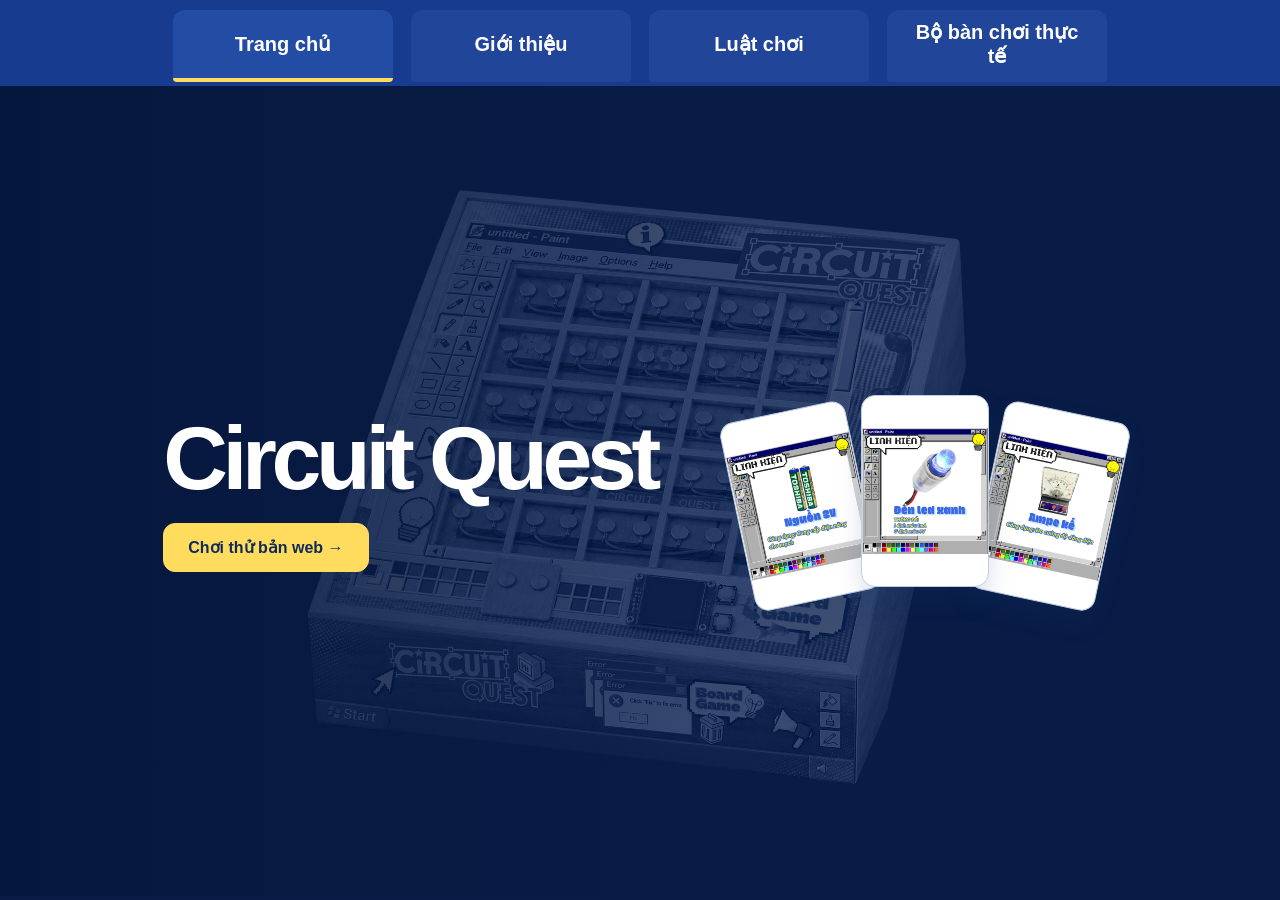
<file: index.html>
<!doctype html>
<html lang="vi">
<head>
  <meta charset="utf-8">
  <meta name="viewport" content="width=device-width,initial-scale=1,viewport-fit=cover">
  <meta name="theme-color" content="#173b8f">
  <title>CIRCUIT QUEST</title>
  <link rel="stylesheet" href="style.css">
  <style>
    .project-nav{position:sticky;top:0;z-index:10;display:grid;grid-template-columns:repeat(4,minmax(0,220px));justify-content:center;gap:clamp(5px,1.5vw,18px);background:#173b8f}
    .project-nav a{display:grid;place-items:center;min-height:64px;padding:10px clamp(4px,1.6vw,20px);text-align:center;color:#fff;text-decoration:none;font-size:clamp(15px,2.2vw,20px);font-weight:700;border-bottom:4px solid transparent}
    .project-nav a[aria-current="page"]{background:#234da4;border-color:#ffdc5d}
    .project-nav a:focus-visible{outline:2px solid white;outline-offset:-4px}
    .project-nav{padding:10px clamp(10px,3vw,32px) 4px}
    .nav-item{position:relative;display:grid;min-width:0}
    .nav-item a{border-radius:12px 12px 4px 4px;background:#204599}
    .nav-item.is-previewing{z-index:1}
    .nav-item.is-previewing a{transform:translateY(-2px) scale(1.10);background:#294faa;box-shadow:0 4px 12px #0a204854}
    .nav-preview{position:absolute;inset-block-start:100%;inset-inline-start:50%;transform:translateX(-50%);width:min(244px,90vw);padding:5px 0 0}
    .nav-item:first-child .nav-preview{inset-inline-start:0;transform:none}
    .nav-item:last-child .nav-preview{inset-inline-start:auto;inset-inline-end:0;transform:none}
    .preview-body{display:grid;gap:8px;padding:14px;background:#fff;color:#203556;border:1px solid #cdd9ef;border-radius:14px;box-shadow:0 12px 26px #122d5729;font-size:14px;line-height:1.45}
    .preview-body img{width:100%;height:auto;border-radius:7px}
    @media(prefers-reduced-motion:no-preference){
      .nav-item a{transition:transform .15s ease-out,box-shadow .15s,background .15s}
    }
    body:has(:is(#bo-ban-choi,#video-huong-dan):not([hidden])){background:#071528}
    #bo-ban-choi,#video-huong-dan{box-sizing:border-box;min-height:100svh;padding:clamp(20px,4vw,48px);color:#eef8ff;background:radial-gradient(ellipse at 50% 34%,#14495a 0%,#0b253c 40%,#071528 76%)}
    #kit-title{max-width:800px;margin-inline:auto}
    .kit-step>.kit-nav{display:table;margin-left:auto;background:#c4ddff;color:#102951}
    @media(min-width:1120px){.kit-step>.kit-nav{position:fixed;right:clamp(16px,2vw,36px);top:50%;max-width:135px;text-align:center;z-index:5}}
    .kit-nav:focus-visible{outline:3px solid #89ffeb;outline-offset:4px}
    @media(prefers-reduced-motion:no-preference){
      .kit-enter .kit-media,.kit-enter .kit-step h3,.kit-enter .kit-step h2,.kit-enter #kit-model-hint{animation:kit-slide .36s ease-out both}
      #bo-ban-choi{--kit-offset:-28px}
      #video-huong-dan{--kit-offset:28px}
      @keyframes kit-slide{from{opacity:0;translate:var(--kit-offset) 0}to{opacity:1;translate:0 0}}
    }
    .kit-step{max-width:800px;margin-inline:auto}
    .kit-nav{display:inline-block;margin-top:16px;padding:10px 18px;border-radius:8px;background:#173b8f;color:white;text-decoration:none;font-weight:600}
    .kit-media{display:grid;place-items:center;aspect-ratio:4/3;background:#102941;color:#eef8ff;border-radius:16px;overflow:hidden;text-align:center}
    .kit-media img,.kit-media video,.kit-media model-viewer{display:block;width:100%;height:100%;object-fit:contain}
    [data-project-panel]{scroll-margin-top:90px}
    #luat-choi{max-width:1100px;margin:0 auto;padding:clamp(16px,4vw,48px)}
    #rules-title{color:#173b8f}
    #luat-choi a,#luat-choi img{display:block}
    #luat-choi img{width:100%;height:auto;cursor:zoom-in}
    #trang-chu{
      position:relative;isolation:isolate;overflow:hidden;
      background:#081c46;color:#fff
    }
    #trang-chu::before{
      content:"";position:absolute;inset:12% 16%;z-index:-1;pointer-events:none;
      background:url("assets/ban-choi-trong-suot.png") center / contain no-repeat;
      mix-blend-mode:luminosity;opacity:.33
    }
    #trang-chu::after{
      content:"";position:absolute;inset:0;z-index:-1;pointer-events:none;
      background:linear-gradient(90deg,rgba(6,22,58,.76),rgba(8,28,70,.35) 54%,rgba(8,28,70,.12))
    }
    #trang-chu h1{color:#fff}
    #trang-chu .welcome-copy p{color:#dbe9ff}
    #trang-chu .primary-btn{color:#102b5a;background:#ffdc5d;border-color:#ffdc5d}
    #trang-chu .primary-btn:hover{background:#ffe98c}
    #trang-chu .primary-btn:focus-visible{outline:3px solid #fff;outline-offset:4px}
    @media(max-width:700px){
      #trang-chu::before{inset:14% 8%}
      #trang-chu::after{background:linear-gradient(180deg,rgba(6,22,58,.67),rgba(8,28,70,.22))}
    }
    #gioi-thieu{
      width:100%;padding:clamp(24px,4vw,72px);box-sizing:border-box
    }
    #gioi-thieu:not([hidden]){
      display:grid;grid-template-columns:minmax(0,2fr) minmax(0,1fr);
      gap:clamp(20px,3vw,58px);align-items:start
    }
    #gioi-thieu h1{color:#173b8f;margin:0 0 .45em;font-size:clamp(36px,4vw,72px);line-height:1.1}
    #projectIntro{text-align:start;line-height:1.65}
    .page-copy p{font-size:clamp(19px,1.55vw,28px);margin:.8em 0}
    .page-copy h2{font-size:clamp(25px,2.1vw,38px);line-height:1.22;margin:1.2em 0 .4em}
    .step-art{margin:0;display:grid;grid-template-columns:repeat(2,minmax(0,1fr));align-items:center;gap:10px}
    .step-art[hidden]{display:none}
    .step-art img{display:block;width:100%;height:auto;border-radius:8px}
    .art-0,.art-3{grid-template-columns:repeat(3,minmax(0,1fr))}
    .art-0 img,.art-3>img:first-child{grid-column:1/-1}
    .art-3>img:first-child{max-height:260px;object-fit:contain}
    .mission-crop{display:block;position:relative;overflow:hidden;aspect-ratio:1;border-radius:8px}
    .mission-crop img{position:absolute;max-width:none;border-radius:0}
    .step-controls{grid-column:1/-1;display:flex;align-items:center;justify-content:center;gap:16px;color:#173b8f;font-weight:700}
    .step-controls button{width:52px;height:52px;border-radius:50%;border:0;background:#173b8f;color:white;font-size:26px}
    .step-controls button:disabled{opacity:.35}
    @media(max-width:700px){#gioi-thieu:not([hidden]){grid-template-columns:minmax(0,1fr)}}
    #trang-chu .primary-btn{margin-top:16px}
      #gioi-thieu{background:#081c46;color:#edf3ff;min-height:80vh}
    #gioi-thieu h1,.page-copy h2{color:white}
    #projectIntro strong{color:#ffdc5d}
    .about-art{min-width:0;align-self:center}
    .art-1,.art-2{display:flex;align-items:center;justify-content:center;padding:12% 5%}
    .art-1>img,.art-2>.mission-crop{flex:0 0 37%;width:37%;min-width:0;background:white;box-shadow:0 8px 20px #0005}
    .art-1>img{aspect-ratio:1;object-fit:contain}
    .art-1>:first-child,.art-2>:first-child{transform:translate(10%,7%) rotate(-13deg)}
    .art-1>:nth-child(2),.art-2>:nth-child(2){z-index:1}
    .art-1>:last-child,.art-2>:last-child{transform:translate(-10%,7%) rotate(13deg)}
    .art-1,.art-2{gap:0}
    .step-art[hidden]{display:none}
    .step-controls{color:white;align-self:end;gap:clamp(6px,2vw,20px)}
    .step-controls button{flex-shrink:0;border:1px solid #98b7f0}
    .step-track{width:min(40vw,260px)}
    .step-track svg{display:block;width:100%;overflow:visible}
    .step-track path{fill:none;stroke-linecap:round;stroke-linejoin:round}
    .track-base{stroke:#54719c;stroke-width:3}
    .track-fill{stroke:#ffdc5d;stroke-width:3;stroke-dasharray:3 3;stroke-dashoffset:calc(3 - var(--step,0))}
    .step-track circle{fill:#081c46;stroke:#a4b8da;stroke-width:2}
    .step-track .reached{fill:#ffdc5d;stroke:#ffdc5d}
    .track-tip{stroke:white;stroke-width:8;stroke-dasharray:.001 10;stroke-dashoffset:calc(-.9998 * var(--step,0))}
    @media(prefers-reduced-motion:no-preference){.track-fill,.track-tip{transition:stroke-dashoffset .48s ease-in-out}}
      body{min-height:100vh;min-height:100dvh;display:flex;flex-direction:column}
    body>main{flex:1}
    body:has(#trang-chu:not([hidden])),body:has(#gioi-thieu:not([hidden])){background:#081c46}
    #projectIntro,.about-art{display:grid;overflow:clip;min-width:0}
    #projectIntro>[data-step],.about-art>.step-art{grid-area:1/1;min-width:0}
    .step-track .track-fill,.step-track .track-tip{transition-duration:.55s}
      #gioi-thieu{touch-action:pan-y pinch-zoom}
    #gioi-thieu article,.about-art{cursor:grab;user-select:none}
    #gioi-thieu.dragging article,#gioi-thieu.dragging .about-art{cursor:grabbing}
      #gioi-thieu.dragging .track-tip,#gioi-thieu.dragging .track-fill{transition:none}
      #gioi-thieu{position:relative;isolation:isolate;overflow:clip}
    .step-atmosphere,.about-page::before{position:absolute;inset:0;width:100%;height:100%;z-index:-1;pointer-events:none}
    .about-page::before{content:"";background:radial-gradient(ellipse at 78% 45%,rgba(67,131,213,.24),transparent 54%);transform-origin:75% 45%}
    .step-shape{opacity:.23}
    @media(prefers-reduced-motion:no-preference){
      .about-page::before{animation:about-glow 9s ease-in-out infinite alternate}
      @keyframes about-glow{from{transform:translateX(-4%) scale(1)}to{transform:translateX(4%) scale(1.14)}}
    }
      #gioi-thieu:not([hidden]){display:block;padding:0}
    .page-window{overflow:clip;width:100%}
    .page-strip{display:flex;width:100%;align-items:stretch}
    .about-page{position:relative;isolation:isolate;overflow:hidden;flex:0 0 100%;box-sizing:border-box;padding:clamp(20px,4vw,72px);display:grid;grid-template-columns:minmax(0,2fr) minmax(0,1fr);gap:3vw;align-content:center;min-height:calc(100svh - 170px);background:#081c46}
    .about-page:nth-child(2){background:#092438}.about-page:nth-child(3){background:#141e44}.about-page:nth-child(4){background:#09233e}
    .page-copy{line-height:1.65;min-width:0}
    .step-controls{padding:12px 0 24px}
    @media(max-width:700px){.about-page{grid-template-columns:minmax(0,1fr);align-content:start}}
      @media(prefers-reduced-motion:no-preference){
      .about-page{transform-origin:var(--hinge,center) center;transform:perspective(1600px) rotateY(var(--tilt,0deg))}
      .about-page::after{content:"";position:absolute;inset:0;z-index:2;pointer-events:none;
        opacity:var(--shade,0);background:linear-gradient(var(--light-direction,90deg),#031024 0%,rgba(3,16,36,.55) 5%,transparent 30%)}
    }
      .circuit-seam{display:none}
    @media(prefers-reduced-motion:no-preference){
      .circuit-seam{display:block;position:absolute;z-index:3;inset:0 0 0 auto;width:5px;
        pointer-events:none;opacity:var(--trace-opacity,0);
        background:linear-gradient(to right,transparent,#58e5ff);
        box-shadow:-3px 0 12px #2bd5ff99}
      .circuit-seam::after{content:"";position:absolute;right:0;top:var(--pulse-y,0%);width:12px;height:28px;
        transform:translateY(-50%);border-radius:50%;background:#edffff;box-shadow:0 0 12px 5px #55deff}
    }
      #gioi-thieu{overflow:visible}
    .story-flow{display:grid;grid-template-columns:minmax(0,2fr) minmax(0,1fr);gap:4vw;padding:0 clamp(20px,4vw,72px)}
    .story-text .page-copy{min-height:78svh;display:flex;flex-direction:column;justify-content:center;padding:24px 0}
    .story-gallery{position:sticky;top:calc(var(--nav-height,80px) + 2vh);align-self:start;height:70svh;display:grid;align-items:center;isolation:isolate}
    .story-gallery figure{grid-area:1/1;min-width:0;pointer-events:none}
    .story-gallery figure:not(:first-child){opacity:0}
    #gioi-thieu .step-controls{position:sticky;bottom:0;background:#081c46ed;z-index:3;padding:6px}
    @media(max-width:700px){
      .story-flow{display:flex;flex-direction:column;gap:0}
      .story-gallery{order:-1;width:100%;height:25svh;top:var(--nav-height,76px);background:#081c46;z-index:2;justify-items:center}
      .story-gallery figure{width:min(64vw,240px);max-height:24svh}
      .story-gallery img,.story-gallery .mission-crop{max-height:22svh;object-fit:contain}
      .story-gallery .art-3{width:min(50vw,150px);gap:2px}
      .story-gallery .art-3>img:first-child{max-height:10svh}
      .story-gallery .art-3>img,.story-gallery .art-3>.mission-crop{max-height:5svh}
      .story-text .page-copy{min-height:68svh}
    }
      .story-text .page-copy{position:relative;padding-inline-start:clamp(16px,2vw,32px)}
    .story-text .page-copy::before{content:"";position:absolute;left:0;top:32%;bottom:32%;width:3px;border-radius:8px;background:#ffdc5d;opacity:var(--emphasis,0);transform:scaleY(var(--emphasis,0))}
    .story-text .page-copy>*{opacity:calc(.72 + .28 * var(--emphasis,1));transform:translateY(var(--copy-rise,0px))}
    .story-gallery .art-1>:first-child,.story-gallery .art-2>:first-child{rotate:var(--fold,0deg);translate:var(--gather,0%) 0}
    .story-gallery .art-1>:last-child,.story-gallery .art-2>:last-child{rotate:calc(-1 * var(--fold,0deg));translate:calc(-1 * var(--gather,0%)) 0}
    .story-gallery .art-3>img:not(:first-child){translate:0 var(--piece-rise,0px)}
    .story-gallery .art-3>.mission-crop{translate:0 calc(1.6 * var(--piece-rise,0px))}
    @media(prefers-reduced-motion:reduce){.story-text .page-copy>*{opacity:1;transform:none}}
    #gioi-thieu:not([hidden]){display:block;padding:0;max-width:none;background:radial-gradient(ellipse at 50% 34%,#14495a 0%,#0b253c 40%,#071528 76%);color:#eef8ff}
    .observatory{max-width:1000px;margin:auto;padding:clamp(24px,4vw,54px) 16px 64px;text-align:center}
    #gioi-thieu .observatory h1{color:white;font-size:clamp(36px,6vw,72px);margin:0;letter-spacing:-.045em}
    .observatory header p{color:#b7cddd}
    .orbit-stage{position:relative;height:clamp(260px,36vw,375px);max-width:1000px;margin:auto;touch-action:pan-y}
    .orbit-ring{position:absolute;inset:26% 22% 26%;border:1px solid #73c5ce80;border-radius:50%;box-shadow:0 0 28px #68e9df18,inset 0 0 28px #68e9df12}
    .orbit-object{position:absolute;width:clamp(90px,19vw,178px);padding:6px;border:0;border-radius:12px;background:transparent;color:#d8ecf4;cursor:pointer;transform:translate(-50%,-50%) scale(var(--scale));display:grid;justify-items:center;gap:4px}
    .orbit-object img{width:100%;height:clamp(76px,13vw,132px);object-fit:contain;filter:drop-shadow(0 6px 10px #02091799);pointer-events:none}
    .orbit-object span{font-weight:700;background:#0a2133;padding:3px 8px;border-radius:6px}
    .orbit-object[data-slot="0"]{left:50%;top:74%;--scale:1.13;z-index:3;color:#89ffeb}
    .orbit-object[data-slot="1"]{left:85%;top:46%;--scale:.78;z-index:2}
    .orbit-object[data-slot="2"]{left:50%;top:19%;--scale:.66;z-index:1}
    .orbit-object[data-slot="3"]{left:15%;top:46%;--scale:.78;z-index:2}
    @media(prefers-reduced-motion:no-preference){.orbit-object{transition:left .45s ease,top .45s ease,transform .45s ease}}
    .orbit-details{max-width:700px;margin:auto;text-align:left}.orbit-details h2{color:#fff;font-size:clamp(24px,4vw,36px);margin:24px 0 10px}.orbit-details p{color:#d9e7ef;line-height:1.7;margin:.6em 0}
    #gioi-thieu .orbit-details article{cursor:auto;user-select:text}
    .orbit-controls{display:flex;align-items:center;justify-content:center;gap:18px;border-bottom:1px solid #46707e;padding-bottom:14px}.orbit-controls button{cursor:pointer;background:#123647;border:1px solid #61939e;border-radius:50%;width:44px;height:44px;color:white;font-size:21px}
    .observatory button:focus-visible{outline:3px solid #8bffdf;outline-offset:3px}
    .kit-step>.kit-nav{box-sizing:border-box;width:52px;height:52px;display:grid;place-items:center;padding:0;border-radius:50%;font:600 27px/1 system-ui}
    #kit-model{--w:min(54vw,360px);--length:calc(var(--w)*.98725);--d:calc(var(--w)*.19504);perspective:1000px;touch-action:none;cursor:grab;background:radial-gradient(ellipse,#285466,#102941 70%)}
    #kit-model:active{cursor:grabbing}#kit-model:focus-visible{outline:3px solid #89ffeb}
    .kit-box{position:relative;width:var(--w);height:var(--d);transform-style:preserve-3d;transform:rotateX(-48deg) rotateY(-18deg)}
    .kit-box i{position:absolute;inset:0;backface-visibility:hidden;background-color:#416a48;background-repeat:no-repeat}
    .kit-box .box-lid,.kit-box .box-base{width:var(--w);height:var(--length);top:calc((var(--d) - var(--length))/2)}
    .box-lid{background-image:url('assets/hop-3d.jpg');background-size:100% 133.3333%;transform:rotateX(90deg) translateZ(calc(var(--d)/2))}
    .box-base{transform:rotateX(-90deg) translateZ(calc(var(--d)/2))}
    .box-front,.box-back,.box-right,.box-left{background-image:url('assets/hop-bon-mat-ben.jpg');background-size:100% 400%}
    .kit-box .box-right,.kit-box .box-left{width:var(--length);left:calc((var(--w) - var(--length))/2)}
    .box-front{background-position:center top;transform:translateZ(calc(var(--length)/2))}
    .box-back{background-position:center 33.33333%;transform:rotateY(180deg) translateZ(calc(var(--length)/2))}
    .box-right{background-position:center 66.66667%;transform:rotateY(90deg) translateZ(calc(var(--w)/2))}
    .box-left{background-position:center bottom;transform:rotateY(-90deg) translateZ(calc(var(--w)/2))}
    .orbit-object{transition:none!important}.orbit-object[aria-pressed="true"] span{color:#89ffeb;outline:1px solid currentColor}
    .orbit-stage{cursor:grab;user-select:none;touch-action:pan-y;min-height:min(55vh,480px)}
    .orbit-stage.is-dragging,.orbit-stage.is-dragging button{cursor:grabbing}
    .orbit-object{background:none}
    #orbit-reader{box-sizing:border-box;width:min(90vw,740px);max-height:88vh;max-height:88dvh;overflow:auto;margin:auto;padding:clamp(20px,4vw,42px);border:1px solid #54868e;border-radius:20px;background:#0b253c;color:#eef8ff}
    #orbit-reader::backdrop{background:rgb(3 12 24 / .79)}
    .reader-image{display:block;width:100%;height:clamp(145px,32vh,320px);object-fit:contain;pointer-events:none}
    .reader-close{position:sticky;top:0;float:right;margin:0 0 -44px;width:44px;height:44px;border-radius:50%;border:1px solid #79a9b5;background:#143448;color:white;font-size:26px;cursor:pointer;z-index:1}
    #gioi-thieu{position:relative;isolation:isolate}
    .parts-field{position:absolute;inset:0;overflow:hidden;pointer-events:none;user-select:none}
    .observatory{position:relative;z-index:1}
    .orbit-part{position:absolute;left:var(--x);top:var(--y);width:clamp(44px,7vw,104px);height:auto;opacity:1;transform:translate(-50%,-50%) rotate(var(--tilt));filter:drop-shadow(0 3px 5px #02101b70)}
    @media(prefers-reduced-motion:no-preference){
      .orbit-part{animation:parts-float var(--period) ease-in-out var(--delay) infinite alternate}
      @keyframes parts-float{
        0%{transform:translate(-50%,-50%) translate(calc(-1 * var(--dx)),calc(-1 * var(--dy))) rotate(calc(var(--tilt) - 12deg))}
        50%{transform:translate(-50%,-50%) translate(var(--dx),calc(-.6 * var(--dy))) rotate(var(--tilt))}
        100%{transform:translate(-50%,-50%) translate(calc(2 * var(--dx)),calc(2 * var(--dy))) rotate(calc(var(--tilt) + 15deg))}
      }
    }
    .orbit-object{isolation:isolate}
    </style>
</head>
<body>
  <nav class="project-nav" aria-label="Thông tin dự án">
    <div class="nav-item">
      <a href="#trang-chu" aria-describedby="preview-trang-chu">Trang chủ</a>
      <div id="preview-trang-chu" class="nav-preview" role="tooltip" hidden>
        <div class="preview-body">Circuit Quest · Chơi thử bản web</div>
      </div>
    </div>
    <div class="nav-item">
      <a href="#gioi-thieu" aria-describedby="preview-gioi-thieu">Giới thiệu</a>
      <div id="preview-gioi-thieu" class="nav-preview" role="tooltip" hidden>
        <div class="preview-body"><strong>Circuit Quest</strong>Chạm vào linh kiện – Kết nối kiến thức</div>
      </div>
    </div>
    <div class="nav-item">
      <a href="#luat-choi" aria-describedby="preview-luat-choi">Luật chơi</a>
      <div id="preview-luat-choi" class="nav-preview" role="tooltip" hidden>
        <div class="preview-body"><img src="assets/luat-choi.png" width="2000" height="1414" alt="">Mỗi người nhận 4 thẻ và lần lượt đặt linh kiện theo chiều kim đồng hồ.</div>
      </div>
    </div>
    <div class="nav-item">
      <a href="#bo-ban-choi" aria-describedby="preview-bo-ban-choi">Bộ bàn chơi thực tế</a>
      <div id="preview-bo-ban-choi" class="nav-preview" role="tooltip" hidden>
        <div class="preview-body">Mô hình hộp 3D và video chơi thực tế.</div>
      </div>
    </div>
  </nav>
  <main>
  <section id="trang-chu" class="welcome" data-project-panel aria-labelledby="intro-title">
    <div class="welcome-copy">
      <h1 id="intro-title">Circuit Quest</h1>
      <a href="play.html?v=seat-cards" class="primary-btn">Chơi thử bản web →</a>
    </div>
    <div class="cover-cards" aria-hidden="true"><img src="assets/cards/A01.png" alt=""><img src="assets/cards/A08.png" alt=""><img src="assets/cards/A14.png" alt=""></div>
  </section>
  <section id="gioi-thieu" data-project-panel aria-labelledby="orbit-title">
    <div class="parts-field" aria-hidden="true">
      <img class="orbit-part" src="assets/cards/A02.png" style="--x:6%;--y:17%;--dx:-13px;--dy:14px;--tilt:-15deg;--period:9s;--delay:-0s" alt="" draggable="false" decoding="async">
      <img class="orbit-part" src="assets/cards/A04.png" style="--x:24%;--y:8%;--dx:10px;--dy:-12px;--tilt:-6deg;--period:10s;--delay:-3s" alt="" draggable="false" decoding="async">
      <img class="orbit-part" src="assets/cards/A01.png" style="--x:76%;--y:7%;--dx:-13px;--dy:-12px;--tilt:3deg;--period:11s;--delay:-6s" alt="" draggable="false" decoding="async">
      <img class="orbit-part" src="assets/cards/A03.png" style="--x:92%;--y:18%;--dx:10px;--dy:14px;--tilt:12deg;--period:12s;--delay:-9s" alt="" draggable="false" decoding="async">
      <img class="orbit-part" src="assets/cards/A05.png" style="--x:12%;--y:39%;--dx:-13px;--dy:-12px;--tilt:-10deg;--period:13s;--delay:-12s" alt="" draggable="false" decoding="async">
      <img class="orbit-part" src="assets/cards/A06.png" style="--x:5%;--y:61%;--dx:10px;--dy:-12px;--tilt:-1deg;--period:14s;--delay:-15s" alt="" draggable="false" decoding="async">
      <img class="orbit-part" src="assets/cards/A07.png" style="--x:88%;--y:37%;--dx:-13px;--dy:14px;--tilt:8deg;--period:15s;--delay:-18s" alt="" draggable="false" decoding="async">
      <img class="orbit-part" src="assets/cards/A09.png" style="--x:95%;--y:57%;--dx:10px;--dy:-12px;--tilt:-14deg;--period:9s;--delay:-21s" alt="" draggable="false" decoding="async">
      <img class="orbit-part" src="assets/cards/A10.png" style="--x:17%;--y:78%;--dx:-13px;--dy:-12px;--tilt:-5deg;--period:10s;--delay:-24s" alt="" draggable="false" decoding="async">
      <img class="orbit-part" src="assets/cards/A11.png" style="--x:8%;--y:92%;--dx:10px;--dy:14px;--tilt:4deg;--period:11s;--delay:-27s" alt="" draggable="false" decoding="async">
      <img class="orbit-part" src="assets/cards/A12.png" style="--x:36%;--y:89%;--dx:-13px;--dy:-12px;--tilt:13deg;--period:12s;--delay:-30s" alt="" draggable="false" decoding="async">
      <img class="orbit-part" src="assets/cards/A13.png" style="--x:65%;--y:91%;--dx:10px;--dy:-12px;--tilt:-9deg;--period:13s;--delay:-33s" alt="" draggable="false" decoding="async">
      <img class="orbit-part" src="assets/cards/A15.png" style="--x:86%;--y:82%;--dx:-13px;--dy:14px;--tilt:0deg;--period:14s;--delay:-36s" alt="" draggable="false" decoding="async">
    </div>
    <div class="observatory">
      <header><h1 id="orbit-title">Circuit Quest</h1><p>Kéo để xoay quỹ đạo. Chọn một hình để xem gần và đọc giới thiệu.</p></header>
      <div class="orbit-stage" role="group" aria-label="Chủ đề giới thiệu">
        <div class="orbit-ring" aria-hidden="true"></div>
        <button type="button" class="orbit-object" data-slot="0" aria-label="Bộ trò chơi" aria-haspopup="dialog" aria-controls="orbit-reader"><img src="assets/ban-choi-trong-suot.png" alt=""><span>Bộ trò chơi</span></button>
        <button type="button" class="orbit-object" data-slot="1" aria-label="Linh kiện" aria-haspopup="dialog" aria-controls="orbit-reader"><img src="assets/cards/A01.png" alt=""><span>Linh kiện</span></button>
        <button type="button" class="orbit-object" data-slot="2" aria-label="Nhiệm vụ" aria-haspopup="dialog" aria-controls="orbit-reader"><img src="assets/missions/nhiem-vu-de.jpg" alt=""><span>Nhiệm vụ</span></button>
        <button type="button" class="orbit-object" data-slot="3" aria-label="Học cùng nhau" aria-haspopup="dialog" aria-controls="orbit-reader"><img src="hoc%20cung%20nhau.png" alt=""><span>Học cùng nhau</span></button>
      </div>
      <dialog id="orbit-reader" class="orbit-details" aria-labelledby="orbit-title"><button type="button" class="reader-close" aria-label="Đóng nội dung">×</button><img class="reader-image" alt="">
        <article id="orbit-copy-0"><h2>Học mạch điện qua từng nước đi</h2>
      <p>Circuit Quest là bộ trò chơi học tập kết hợp bàn chơi vật lý và công nghệ nhận diện thẻ linh kiện, giúp người học khám phá kiến thức mạch điện thông qua thao tác lắp ghép và giải quyết nhiệm vụ. Những kiến thức về nguồn điện, điện trở, đèn và dụng cụ đo được đưa vào trải nghiệm trực quan, nơi người chơi có thể tự mình lựa chọn, sắp xếp và tìm ra cách mắc mạch phù hợp.</p></article>
        <article id="orbit-copy-1" hidden><h2>Một bàn chơi, nhiều cách khám phá</h2>
      <p>Trên bàn chơi 25 ô, mỗi thẻ linh kiện là một phần của mạch điện do bạn xây dựng. Từ nguồn điện, điện trở, bóng đèn đến dây dẫn, ampe kế và vôn kế, các thẻ mang đến cơ hội vận dụng kiến thức đã học vào từng tình huống cụ thể.</p>
      <p>Hệ thống điện tử nhận diện thẻ khi được đặt lên bàn, kết hợp màn hình hiển thị nhiệm vụ để kết nối thao tác thực tế với nội dung học tập.</p></article>
        <article id="orbit-copy-2" hidden><h2>Thử thách theo từng cấp độ</h2>
      <p>Circuit Quest có ba mức độ: Dễ, Trung bình và Khó, giúp người chơi từng bước tiếp cận các yêu cầu lắp ghép và tính toán mạch điện. Mỗi nhiệm vụ là một cơ hội để quan sát, suy luận, thử nghiệm và điều chỉnh phương án của mình.</p>
      <p>Niềm vui không chỉ nằm ở việc hoàn thành thử thách, mà còn ở khoảnh khắc bạn hiểu vì sao mạch điện hoạt động như vậy.</p></article>
        <article id="orbit-copy-3" hidden><h2>Học chủ động, chơi cùng nhau</h2>
      <p>Circuit Quest được thiết kế hướng đến học sinh THPT, có thể sử dụng trong hoạt động học tập cá nhân, thảo luận nhóm hoặc trải nghiệm STEM. Người chơi cùng trao đổi ý tưởng, giải thích cách mắc mạch và phối hợp để hoàn thành nhiệm vụ; giáo viên có thêm một học cụ trực quan để tổ chức hoạt động vận dụng kiến thức.</p></article>
      </dialog>
    </div>
  </section>
  <section id="luat-choi" data-project-panel aria-labelledby="rules-title">
    <h2 id="rules-title">Luật chơi</h2>
    <a href="assets/luat-choi.png" aria-label="Xem ảnh luật chơi Circuit Quest ở kích thước gốc">
      <img src="assets/luat-choi.png" width="2000" height="1414" loading="lazy" alt="Luật Circuit Quest: chia 4 thẻ cho mỗi người, giữ im lặng, lần lượt đặt linh kiện theo chiều kim đồng hồ và kiểm tra mạch theo nhiệm vụ.">
    </a>
  </section>
  <section id="bo-ban-choi" data-project-panel aria-labelledby="kit-title">
    <h2 id="kit-title">Bộ bàn chơi thực tế</h2>
    <article class="kit-step">
        <h3>Mô hình hộp 3D</h3>
        <div class="kit-media" id="kit-model" tabindex="0" role="group" aria-label="Hộp Circuit Quest 3D" aria-describedby="kit-model-hint">
          <div class="kit-box" aria-hidden="true"><i class="box-lid"></i><i class="box-base"></i><i class="box-front"></i><i class="box-back"></i><i class="box-left"></i><i class="box-right"></i></div>
        </div>
        <p id="kit-model-hint">Kéo để xoay hộp hoặc dùng các phím mũi tên.</p>
        <a class="kit-nav" href="#video-huong-dan" aria-label="Xem video hướng dẫn">→</a>
    </article>
  </section>
  <section id="video-huong-dan" data-project-panel aria-labelledby="kit-video-title" hidden>
    <article class="kit-step">
        <h2 id="kit-video-title">Video hướng dẫn sử dụng Circuit Quest</h2>
        <div class="kit-media" id="kit-video"><p>Video sẽ được cập nhật sau.</p></div>
        <a class="kit-nav" href="#bo-ban-choi" aria-label="Quay lại mô hình 3D">←</a>
    </article>
    <script type="module">
      const videoUrl = 'assets/huong-dan-circuit-quest.mp4';
      if (videoUrl) {
        const video = document.createElement('video');
        video.controls = true;
        video.playsInline = true;
        video.preload = 'metadata';
        video.src = videoUrl;
        video.setAttribute('aria-label', 'Video chơi Circuit Quest thực tế');
        document.querySelector('#kit-video').replaceChildren(video);
      }
      const frame = document.getElementById('kit-model');
      const box = frame.querySelector('.kit-box');
      let pitch = -48, yaw = -18, drag = null;
      function rotate(dx, dy) {
        yaw = (yaw + dx) % 360;
        pitch = (pitch - dy) % 360;
        box.style.transform = 'rotateX(' + pitch + 'deg) rotateY(' + yaw + 'deg)';
      }
      frame.onpointerdown = e => {
        if (drag || e.button !== 0) return;
        drag = {id:e.pointerId, x:e.clientX, y:e.clientY};
        frame.setPointerCapture(e.pointerId);
      };
      frame.onpointermove = e => {
        if (drag?.id !== e.pointerId) return;
        rotate((e.clientX-drag.x)*.55, (e.clientY-drag.y)*.55);
        drag.x=e.clientX; drag.y=e.clientY;
      };
      frame.onlostpointercapture = () => { drag=null; };
      frame.onkeydown = e => {
        const delta = {ArrowRight:[12,0],ArrowLeft:[-12,0],ArrowUp:[0,-12],ArrowDown:[0,12]}[e.key];
        if (delta) { e.preventDefault(); rotate(...delta); }
      };
    </script>
  </section>
  </main>
  <script>
    const panels = Array.from(document.querySelectorAll('[data-project-panel]'));
    const links = document.querySelectorAll('.project-nav a');
    let previewItem = null;
    function setPreview(item) {
      if (previewItem === item) return;
      if (previewItem) {
        previewItem.classList.remove('is-previewing');
        previewItem.querySelector('.nav-preview').hidden = true;
      }
      previewItem = item;
      if (item) {
        item.classList.add('is-previewing');
        item.querySelector('.nav-preview').hidden = false;
      }
    }
    for (const link of links) {
      const item = link.parentElement;
      item.addEventListener('pointerenter', event => {
        if (event.pointerType === 'mouse') setPreview(item);
      });
      item.addEventListener('pointerleave', () => {
        if (previewItem === item) setPreview(null);
      });
      link.addEventListener('focus', () => {
        if (link.matches(':focus-visible')) setPreview(item);
      });
      link.addEventListener('blur', () => {
        if (previewItem === item) setPreview(null);
      });
      link.addEventListener('click', () => setPreview(null));
    }
    document.addEventListener('keydown', event => {
      if (event.key === 'Escape') setPreview(null);
    });
    const orbitButtons = Array.from(document.querySelectorAll('.orbit-object'));
    const intro = document.getElementById('gioi-thieu');
    const stage = intro.querySelector('.orbit-stage');
    const reader = document.getElementById('orbit-reader');
    const picture = reader.querySelector('.reader-image');
    const motionPreference = matchMedia('(prefers-reduced-motion: reduce)');
    let phase=0, last=0, orbitFrame=0, gesture=null, ignoreClick=false;
    function drawOrbit() {
      orbitButtons.forEach((button, i) => {
        const angle = phase + i * Math.PI / 2;
        const depth = (Math.cos(angle) + 1) / 2;
        button.style.left = (50 + 28 * Math.sin(angle)) + '%';
        button.style.top = (50 + 24 * Math.cos(angle)) + '%';
        button.style.setProperty('--scale', .66 + .47 * depth);
        button.style.zIndex = String(2 + Math.round(depth * 8)*2);
      });
    }
    function tick(time) {
      if (last) phase += Math.min(time-last, 100) * Math.PI / 42000;
      last=time; drawOrbit(); orbitFrame=requestAnimationFrame(tick);
    }
    function syncMotion() {
      cancelAnimationFrame(orbitFrame); last=0;
      drawOrbit();
      if (!motionPreference.matches && !intro.hidden && !document.hidden) orbitFrame=requestAnimationFrame(tick);
    }
    motionPreference.addEventListener('change',syncMotion);
    document.addEventListener('visibilitychange',syncMotion);
    stage.addEventListener('pointerdown', e=>{
      if (!e.isPrimary || e.button!==0) return;
      ignoreClick=false;
      gesture={id:e.pointerId,x:e.clientX,phase};
    });
    stage.addEventListener('pointermove', e=>{
      if (gesture?.id!==e.pointerId) return;
      const delta=e.clientX-gesture.x;
      if (!ignoreClick && Math.abs(delta)<6) return;
      ignoreClick=true;
      stage.setPointerCapture(e.pointerId);
      stage.classList.add('is-dragging');
      phase=gesture.phase+delta*2*Math.PI/stage.clientWidth;
      drawOrbit();
    });
    function endDrag(e){
      if (gesture?.id!==e.pointerId) return;
      gesture=null; stage.classList.remove('is-dragging');
    }
    window.addEventListener('pointerup',endDrag);
    window.addEventListener('pointercancel',endDrag);
    orbitButtons.forEach((button,index)=>button.addEventListener('click', e=>{
      if (ignoreClick && e.detail) return;
      const image=button.querySelector('img');
      const from=image.getBoundingClientRect();
      picture.src=image.src;
      reader.querySelectorAll('article').forEach((article,i)=>article.hidden=i!==index);
      const heading=document.querySelector('#orbit-copy-'+index+' h2');
      heading.id='orbit-heading-'+index;
      reader.setAttribute('aria-labelledby',heading.id);
      reader.showModal();
      reader.scrollTop=0;
      const to=picture.getBoundingClientRect();
      if (!motionPreference.matches && to.width && to.height) {
        const dx=from.left+from.width/2-to.left-to.width/2;
        const dy=from.top+from.height/2-to.top-to.height/2;
        picture.animate([{transform:'translate('+dx+'px,'+dy+'px) scale('+from.height/to.height+')'},{transform:'none'}],{duration:380,easing:'ease-out'});
      }
    }));
    reader.querySelector('.reader-close').onclick=()=>reader.close();
    reader.addEventListener('click',e=>{
      const box=reader.getBoundingClientRect();
      if (e.target===reader && (e.clientX<box.left || e.clientX>box.right || e.clientY<box.top || e.clientY>box.bottom)) reader.close();
    });
    let previousPanel;
    function showSection() {

      setPreview(null);
      const current = panels.find(panel => '#' + panel.id === location.hash) || panels[0];
      if (current !== intro && reader.open) reader.close();
      const kitSelector = '#bo-ban-choi,#video-huong-dan';
      current.classList.toggle('kit-enter', Boolean(previousPanel?.matches(kitSelector) && current.matches(kitSelector)));
      previousPanel = current;
      for (const panel of panels) panel.hidden = panel !== current;
      syncMotion();
      for (const link of links) {
        if (link.hash === '#' + (current.id === 'video-huong-dan' ? 'bo-ban-choi' : current.id)) link.setAttribute('aria-current', 'page');
        else link.removeAttribute('aria-current');
      }
      if (current.id !== 'video-huong-dan') document.querySelector('#kit-video video')?.pause();
      window.scrollTo(0, 0);

    }
    window.addEventListener('hashchange', showSection);
    showSection();
  </script>
</body>
</html>
</file>
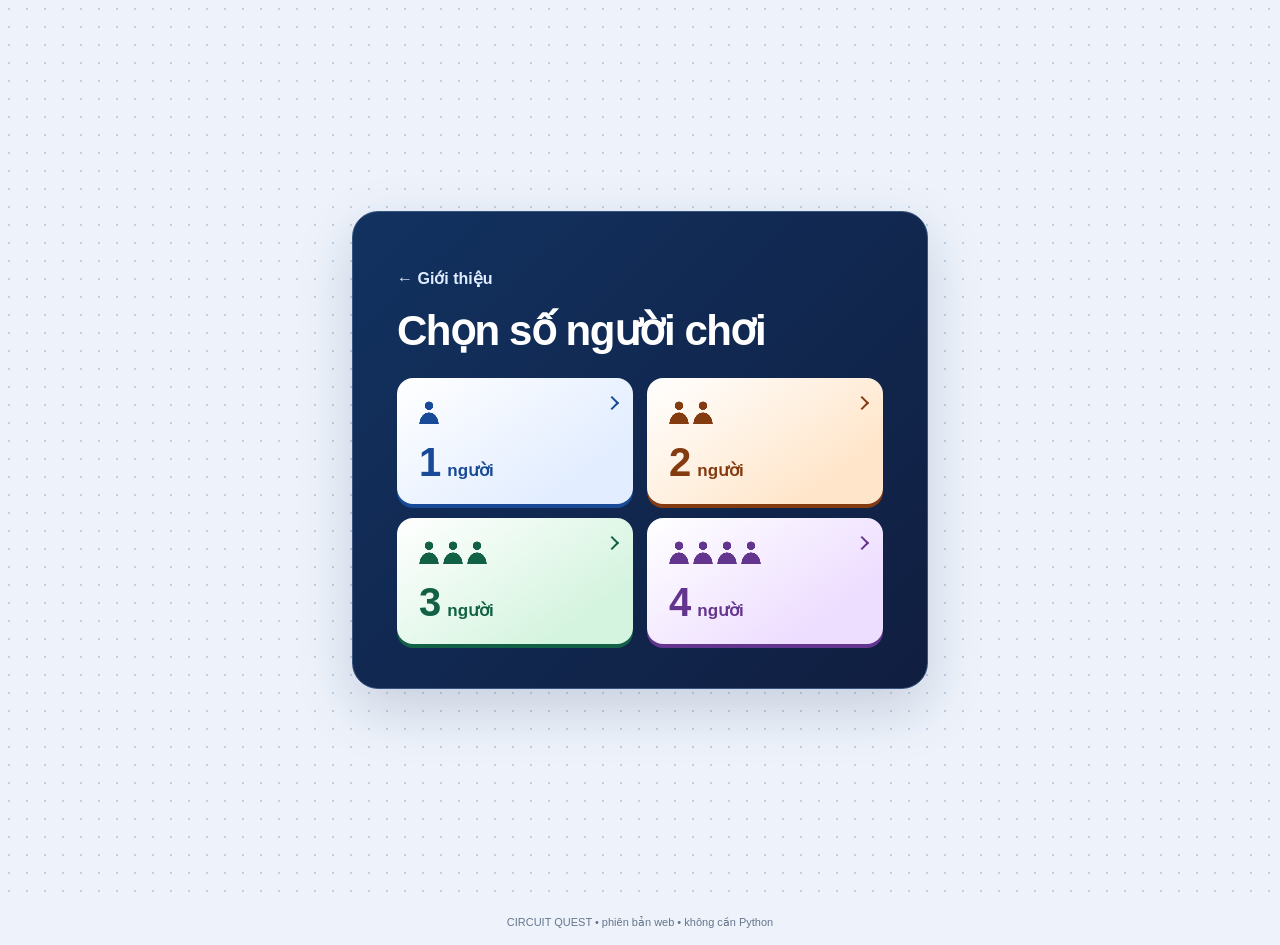
<file: play.html>
<!doctype html>
<html lang="vi">
<head>
  <meta charset="utf-8">
  <meta name="viewport" content="width=device-width,initial-scale=1,viewport-fit=cover">
  <meta name="theme-color" content="#173b8f">
  <title>Chơi Circuit Quest</title>
  <link rel="stylesheet" href="style.css?v=turn-pop">
</head>
<body>
  <main id="setup" class="setup-screen">
    <section class="panel setup-box">
      <a href="index.html" class="setup-back">← Giới thiệu</a>
      <h1 id="player-count-title">Chọn số người chơi</h1>
      <div class="player-options" role="group" aria-labelledby="player-count-title">
        <button type="button" data-players="1" aria-label="1 người chơi">
          <span class="seat-pieces" aria-hidden="true"><i></i></span>
          <span class="seat-label"><strong>1</strong> người</span>
        </button>
        <button type="button" data-players="2" aria-label="2 người chơi">
          <span class="seat-pieces" aria-hidden="true"><i></i><i></i></span>
          <span class="seat-label"><strong>2</strong> người</span>
        </button>
        <button type="button" data-players="3" aria-label="3 người chơi">
          <span class="seat-pieces" aria-hidden="true"><i></i><i></i><i></i></span>
          <span class="seat-label"><strong>3</strong> người</span>
        </button>
        <button type="button" data-players="4" aria-label="4 người chơi">
          <span class="seat-pieces" aria-hidden="true"><i></i><i></i><i></i><i></i></span>
          <span class="seat-label"><strong>4</strong> người</span>
        </button>
      </div>
    </section>
  </main>
  <section id="handoff" class="setup-screen" hidden>
    <div class="panel setup-box"><h1 id="handoffTitle"></h1><p>Chuyền thiết bị cho người chơi đến lượt.</p><button id="readyBtn" class="primary-btn">Xem bài của tôi</button></div>
  </section>
  <dialog id="phoneTurn" aria-label="Thông báo lượt chơi"></dialog>
  <div id="playScreen" hidden>
  <header class="topbar">
    <div>
      <a class="brand" href="index.html" aria-label="Circuit Quest – về trang giới thiệu">CIRCUIT QUEST</a>
      <div id="turnLabel" class="subtitle" aria-live="polite"></div>
    </div>
    <div id="status" class="status-pill">Sẵn sàng</div>
  </header>

  <main class="app-shell">
    <section class="panel mission-panel">
          <div class="section-title">NHIỆM VỤ</div>
          <div id="missionBox" class="mission-box">
            <div class="empty-title">CHƯA CÓ NHIỆM VỤ</div>
            <div class="muted">Chọn DỄ / TRUNG BÌNH / KHÓ rồi bấm TẠO NHIỆM VỤ.</div>
          </div>
        </section>

    <section class="panel control-panel">
      <div class="section-title">CHỌN MỨC ĐỘ</div>
      <div class="mode-grid">
        <button class="mode-btn active easy" data-mode="EASY">DỄ</button>
        <button class="mode-btn medium" data-mode="MEDIUM">TRUNG BÌNH</button>
        <button class="mode-btn hard" data-mode="HARD">KHÓ</button>
      </div>
      <button id="newMissionBtn" class="primary-btn">⚡ TẠO NHIỆM VỤ</button>
      <button id="resetBtn" class="secondary-btn">↺ DỌN BÀN</button>
    </section>

    <section class="panel board-panel">
        <div class="board-header">
          <div>
            <div class="section-title">BÀN CHƠI 25 Ô</div>
            <div id="boardHint" class="hint">Chạm ô trống để đặt linh kiện. Chạm thẻ đã đặt để chọn thẻ đó.</div>
          </div>
          <div class="board-actions">
            <button id="removeBtn" class="small-btn">🗑 GỠ THẺ</button>
            <button id="clearSelectionBtn" class="small-btn">✕ BỎ CHỌN</button>
            <button id="checkBtn" class="success-btn">✓ KIỂM TRA MẠCH</button>
          </div>
        </div>

        <div class="board-row">
          <div id="board" class="board" aria-label="Bàn chơi 25 ô"></div>
          <aside class="player-sidebar" aria-label="Thao tác lượt và bài trên tay">
            <section id="turnControls" class="turn-controls">
              <strong id="pileLabel"></strong>
              <button id="drawBtn" class="small-btn">Rút 1 thẻ</button>
              <button id="nextBtn" class="small-btn">Kết thúc lượt →</button>
            </section>
            <section class="inventory-panel">
              <div class="section-title">BÀI TRÊN TAY</div>
              <div id="selectionHint" class="selection-hint">Chưa chọn linh kiện.</div>
              <div id="inventory" class="inventory"></div>
            </section>
          </aside>
        </div>

        <div class="legend">
          <span><i class="dot source"></i>Nguồn</span>
          <span><i class="dot load"></i>Điện trở / đèn</span>
          <span><i class="dot wire"></i>Dây dẫn</span>
          <span><i class="dot meter"></i>Đồng hồ</span>
        </div>
      </section>

    <section class="panel result-panel">
      <div class="section-title">KẾT QUẢ KIỂM TRA</div>
      <div id="result" class="result neutral">Chưa kiểm tra.</div>
    </section>

    <section class="panel help-panel">
      <details>
        <summary>Ảnh linh kiện của bạn</summary>
        <p>Website đã sẵn sàng đọc ảnh riêng của bạn. Đặt ảnh vào <code>assets/cards/</code> với tên <code>A01.png</code> đến <code>A15.png</code>. Mỗi ảnh sẽ tự xuất hiện trong kho và trên thẻ tương ứng.</p>
      </details>
    </section>
  </main>

  </div>
  <footer class="footer">CIRCUIT QUEST • phiên bản web • không cần Python</footer>
  <script src="app.js?v=all-turn-notices"></script>
</body>
</html>
</file>
<file: style.css>
:root{
  --blue:#173b8f;
  --blue2:#2858bd;
  --green:#15803d;
  --red:#b91c1c;
  --orange:#b45309;
  --line:#d7ddea;
  --bg:#eef3fb;
  --panel:#ffffff;
  --text:#182230;
  --muted:#64748b;
  --shadow:0 8px 26px rgba(20,45,90,.08);
}
*{box-sizing:border-box}
html,body{margin:0;min-height:100%;font-family:Inter,Segoe UI,Arial,sans-serif;background:var(--bg);color:var(--text)}
body{padding-bottom:env(safe-area-inset-bottom)}
button{font:inherit;touch-action:manipulation;cursor:pointer}
code{font-family:ui-monospace,SFMono-Regular,Consolas,monospace}
.topbar{position:sticky;top:0;z-index:30;display:flex;align-items:center;justify-content:space-between;padding:12px 18px;background:linear-gradient(135deg,#15367f,#2858bd);color:#fff;box-shadow:0 3px 14px rgba(0,0,0,.14)}
.brand{font-size:clamp(23px,3.2vw,34px);font-weight:900;letter-spacing:.5px}.subtitle{opacity:.9;font-size:12px;margin-top:2px}
.status-pill{padding:7px 11px;border-radius:999px;background:rgba(255,255,255,.14);font-weight:800;font-size:12px;white-space:nowrap}
.app-shell{max-width:1540px;margin:0 auto;padding:14px}
.panel{background:var(--panel);border:1px solid var(--line);border-radius:18px;box-shadow:var(--shadow)}
.control-panel{padding:14px}.section-title{font-weight:900;color:var(--blue);font-size:15px;letter-spacing:.3px}
.mode-grid{display:grid;grid-template-columns:repeat(3,1fr);gap:10px;margin:12px 0}
.mode-btn,.primary-btn,.secondary-btn,.small-btn,.success-btn{border:1px solid #c9d2e6;border-radius:12px;padding:11px 12px;background:#fff;font-weight:800}
.mode-btn{min-height:48px}.mode-btn.active{border:2px solid var(--blue);background:#eaf0ff;color:var(--blue)}
.mode-btn.easy.active{box-shadow:inset 0 -4px 0 #5b8def}.mode-btn.medium.active{box-shadow:inset 0 -4px 0 #d99f25}.mode-btn.hard.active{box-shadow:inset 0 -4px 0 #c94b4b}
.primary-btn{width:100%;background:var(--blue);color:#fff;border-color:var(--blue);min-height:48px}.secondary-btn{width:100%;margin-top:8px;background:#f8fafc}
.layout{display:grid;grid-template-columns:minmax(320px,410px) 1fr;gap:14px;margin-top:14px}.left-column{display:flex;flex-direction:column;gap:14px}
.mission-panel,.inventory-panel,.board-panel,.result-panel,.help-panel{padding:14px}.mission-box{margin-top:10px;border:1px solid #c9d7ee;border-radius:16px;padding:14px;background:linear-gradient(180deg,#f8fbff,#ffffff);min-height:265px}
.empty-title{font-weight:900;font-size:18px;margin-bottom:8px}.muted,.hint{color:var(--muted);font-size:12px;line-height:1.5}
.mission-top{display:flex;align-items:flex-start;justify-content:space-between;gap:12px}.mission-title{font-size:21px;font-weight:900;line-height:1.2}.difficulty-tag{font-weight:900;padding:6px 9px;border-radius:999px;background:#eaf0ff;color:var(--blue);font-size:11px;white-space:nowrap}
.mission-summary{margin-top:12px;display:grid;gap:8px}.mission-block{border:1px solid #e2e8f0;border-radius:12px;padding:10px;background:#fff}.mission-block .label{font-size:10px;letter-spacing:.5px;color:#64748b;font-weight:900;margin-bottom:3px}.mission-block .value{font-size:13px;line-height:1.45;font-weight:750}.goal-box{margin-top:10px;padding:12px;border-radius:13px;background:#fff8d9;border:1px solid #eed47c}.goal-label{font-size:10px;letter-spacing:.5px;color:#8a6110;font-weight:900}.goal-value{font-size:25px;font-weight:950;color:#7a5200;margin-top:2px}.parts{display:grid;gap:6px}.part-row{display:flex;align-items:center;justify-content:space-between;gap:8px;font-size:12px;padding:5px 0;border-bottom:1px dashed #e5e7eb}.part-row:last-child{border-bottom:0}.part-name{font-weight:750}.part-count{font-weight:900;color:var(--blue)}
.selection-hint{margin-top:8px;padding:8px 10px;border-radius:10px;background:#eef4ff;border:1px solid #bfd1f4;color:#1e40af;font-size:12px;font-weight:800;min-height:36px;display:flex;align-items:center}
.inventory{display:grid;grid-template-columns:repeat(2,minmax(0,1fr));gap:8px;margin-top:10px;max-height:620px;overflow:auto;padding:2px}.card-btn{min-height:112px;border-radius:14px;border:1px solid #cbd5e1;padding:7px;background:#fff;text-align:left;position:relative;display:grid;grid-template-columns:72px 1fr;gap:8px;align-items:center}.card-btn:disabled{opacity:.35;cursor:not-allowed}.card-btn.selected{outline:3px solid #8ab1ff;background:#eef4ff}.card-btn.selected::after{content:'ĐANG CHỌN';position:absolute;top:5px;right:6px;font-size:8px;font-weight:900;color:#1d4ed8}.card-art{width:72px;height:84px;border-radius:10px;background:#f8fafc;display:flex;align-items:center;justify-content:center;overflow:hidden;border:1px solid #e2e8f0}.card-art img,.board-art img{width:100%;height:100%;object-fit:contain;display:block}.card-copy{min-width:0}.card-name{font-weight:900;font-size:12px;line-height:1.25}.card-meta{display:flex;justify-content:space-between;gap:5px;color:#64748b;font-size:10px;margin-top:6px}.stock{font-weight:900;color:#334155}.stock.empty{color:#b91c1c}.art-fallback{font-size:11px;font-weight:950;text-align:center;color:#475569;padding:4px}.asset-missing{font-size:8px;color:#94a3b8;text-align:center;padding:3px}.art-fallback{display:none}
.wire-svg{width:70px;height:82px}.wire-svg.board-wire{width:74%;height:74%;max-width:90px;max-height:90px}.wire-line{stroke:#8b5a22;stroke-width:8;stroke-linecap:round}.wire-port{fill:#d7a957}.wire-center{fill:#9c6d2d}.wire-invalid{stroke:#dc2626;stroke-width:2;stroke-dasharray:3 3;fill:none}
.board-panel{min-width:0}.board-header{display:flex;justify-content:space-between;gap:12px;align-items:flex-start;margin-bottom:10px}.board-actions{display:flex;gap:8px;flex-wrap:wrap;justify-content:flex-end}.small-btn{font-size:12px}.small-btn:disabled{opacity:.45}.success-btn{background:#15803d;color:#fff;border-color:#15803d;min-height:44px}
.board{display:grid;grid-template-columns:repeat(5,minmax(78px,1fr));gap:8px;max-width:930px;margin:0 auto}.cell{aspect-ratio:1;min-height:92px;border:2px solid #d9dfeb;border-radius:14px;background:#f8fafc;display:flex;flex-direction:column;align-items:center;justify-content:center;position:relative;transition:.15s;padding:6px;overflow:hidden}.cell.empty:hover{border-color:#7da4ea;transform:translateY(-1px)}.cell.selected{outline:4px solid #bcd2ff}.cell-num{font-size:9px;color:#94a3b8;font-weight:900;position:absolute;top:6px;left:6px;z-index:3}.cell-code{font-weight:900;font-size:14px;margin-top:3px}.cell-name{font-size:9px;color:#475569;margin-top:3px;text-align:center;padding:0 3px;line-height:1.2}.cell-info{font-size:8px;color:#64748b;margin-top:3px}.cell[data-kind="source"]{background:#eaf4ff}.cell[data-kind="resistor"],.cell[data-kind="lamp"]{background:#fff8da}.cell[data-kind="wire"]{background:#f1f5f9}.cell[data-kind="ammeter"],.cell[data-kind="voltmeter"]{background:#eef9ea}.cell.invalid{border-color:#ef4444;background:#fff1f2}.board-art{width:72px;height:66px;display:flex;align-items:center;justify-content:center}.board-art img{max-width:100%;max-height:100%;object-fit:contain}.selection-badge{position:absolute;right:6px;top:6px;background:#1d4ed8;color:#fff;border-radius:999px;font-size:8px;padding:3px 5px;font-weight:900;z-index:4}
.legend{display:flex;gap:14px;flex-wrap:wrap;margin-top:12px;justify-content:center;font-size:11px;color:#64748b}.dot{width:10px;height:10px;display:inline-block;border-radius:50%;margin-right:5px;vertical-align:-1px}.dot.source{background:#73a7ee}.dot.load{background:#f3cf54}.dot.wire{background:#94a3b8}.dot.meter{background:#70b36b}
.result{margin-top:10px;border-radius:14px;padding:14px;font-weight:750;line-height:1.55;white-space:pre-line}.result.neutral{background:#f8fafc;border:1px solid var(--line);color:#475569}.result.success{background:#ecfdf3;border:1px solid #9bd8b3;color:#166534}.result.fail{background:#fff1f2;border:1px solid #f1b0b8;color:#991b1b}.result.warn{background:#fff8eb;border:1px solid #f5cc88;color:#92400e}
.help-panel details{font-size:12px;color:#475569}.help-panel summary{cursor:pointer;font-weight:850;color:#334155}.help-panel p{line-height:1.5}
.footer{text-align:center;color:#64748b;font-size:11px;padding:16px}
@media (max-width:980px){.layout{grid-template-columns:1fr}.inventory{max-height:none}.board-header{flex-direction:column}.board-actions{justify-content:flex-start}.board{max-width:800px}}
@media (max-width:700px) and (orientation:portrait){.app-shell{padding:8px}.topbar{padding:10px 12px}.brand{font-size:22px}.subtitle{font-size:10px}.mode-grid{grid-template-columns:1fr}.layout{grid-template-columns:1fr}.inventory{grid-template-columns:repeat(2,minmax(0,1fr));max-height:none}.card-btn{grid-template-columns:58px 1fr;min-height:96px}.card-art{width:58px;height:72px}.board{gap:5px}.cell{min-height:62px;border-radius:11px}.cell-num{font-size:7px;top:4px;left:4px}.cell-code{font-size:12px}.cell-name{font-size:7px}.cell-info{font-size:7px}.board-art{width:50px;height:46px}.board-actions{width:100%}.small-btn,.success-btn{flex:1;min-height:42px}.mission-title{font-size:18px}.goal-value{font-size:22px}}
@media (orientation:landscape) and (max-height:720px){
  .app-shell{padding:10px;max-width:1500px}.topbar{padding:8px 14px}.brand{font-size:24px}.subtitle{font-size:10px}
  .control-panel{padding:9px}.mode-grid{margin:7px 0;gap:7px}.mode-btn,.primary-btn,.secondary-btn{padding:8px 10px;min-height:38px}.secondary-btn{margin-top:6px}
  .layout{grid-template-columns:340px 1fr;gap:10px;margin-top:10px}.left-column{gap:10px}.mission-panel,.inventory-panel,.board-panel,.result-panel,.help-panel{padding:10px}
  .mission-box{min-height:210px;padding:10px}.inventory{grid-template-columns:1fr 1fr;max-height:260px;gap:6px}.card-btn{min-height:82px;grid-template-columns:54px 1fr;padding:5px}.card-art{width:54px;height:64px}.board{gap:5px;max-width:760px}.cell{min-height:70px}.board-art{width:54px;height:48px}.cell-name{font-size:8px}.cell-info{font-size:7px}
}
@media (min-width:1200px){.layout{grid-template-columns:390px 1fr}.board{grid-template-columns:repeat(5,minmax(100px,1fr));gap:10px}.cell{min-height:112px}.board-art{width:84px;height:78px}.card-btn{min-height:122px}}

/* ===== COMPONENT ART SIZE UPDATE ===== */
.card-btn{min-height:168px;grid-template-columns:120px 1fr;gap:10px;padding:8px}
.card-art{width:120px;height:148px}
.card-name{font-size:13px}
.card-meta{font-size:11px;margin-top:8px}

/* Make the component picture dominate each board cell. */
.cell{padding:3px}
.board-art{width:100%;height:calc(100% - 8px);min-height:0;padding:5px 8px;display:flex;align-items:center;justify-content:center}
.board-art img{width:100%;height:100%;max-width:100%;max-height:100%;object-fit:contain}
.wire-svg.board-wire{width:94%;height:94%;max-width:none;max-height:none}
.cell-name{position:absolute;left:6px;right:6px;bottom:4px;margin:0;padding:2px 5px;font-size:9px;background:rgba(255,255,255,.86);border-radius:7px;z-index:2;white-space:nowrap;overflow:hidden;text-overflow:ellipsis}

@media (min-width:1200px){
  .card-btn{min-height:178px;grid-template-columns:132px 1fr}
  .card-art{width:132px;height:158px}
  .board-art{height:calc(100% - 6px);padding:4px 7px}
  .wire-svg.board-wire{width:96%;height:96%}
}

@media (max-width:700px) and (orientation:portrait){
  .card-btn{min-height:132px;grid-template-columns:92px 1fr;gap:8px}
  .card-art{width:92px;height:112px}
  .card-name{font-size:11px}
  .card-meta{font-size:10px}
  .board-art{height:calc(100% - 6px);padding:4px}
  .cell-name{font-size:7px;left:4px;right:4px;bottom:3px}
}

@media (orientation:landscape) and (max-height:720px){
  .card-btn{min-height:132px;grid-template-columns:92px 1fr}
  .card-art{width:92px;height:112px}
  .board-art{height:calc(100% - 6px);padding:4px 6px}
}
.card-art,.board.paint-ready .cell{touch-action:none}
.card-btn,.cell{user-select:none;-webkit-user-select:none}
.card-btn:enabled .card-art{cursor:grab}
.card-btn.drag-source{outline:3px solid #8ab1ff}
.board .cell.drop-target{outline:3px solid #2563eb;outline-offset:-3px;background:#dbeafe}

[hidden]{display:none!important}
.welcome,.setup-screen{min-height:90vh;display:flex;align-items:center;justify-content:center;padding:clamp(24px,6vw,88px);gap:6vw}
.welcome{background:radial-gradient(ellipse at 85% 48%,#cddfff,transparent 55%),#f1f6ff;overflow:hidden}
.welcome-copy{max-width:36rem}
.welcome h1,.setup-box h1{color:#173b8f;margin:0;line-height:1.08}
.welcome h1{font-size:clamp(54px,7vw,104px);letter-spacing:-.06em}
.welcome p,.setup-box p{font-size:clamp(16px,2vw,20px);line-height:1.55;color:#414e64}
.welcome .primary-btn{width:auto;padding:14px 24px}
.cover-cards{display:flex;align-items:center;padding:24px 0}
.cover-cards img{width:clamp(78px,10vw,168px);aspect-ratio:2/3;object-fit:contain;background:white;border:1px solid #bdcde5;border-radius:14px;box-shadow:0 12px 25px #183d7129}
.cover-cards img:first-child{transform:rotate(-12deg) translateY(8%)}.cover-cards img:nth-child(2){z-index:1}.cover-cards img:last-child{transform:rotate(12deg) translateY(8%)}
.setup-box{max-width:520px;text-align:center;padding:clamp(22px,5vw,52px)}
#setup{
  min-height:100svh;padding:clamp(14px,4vw,52px);
  background-color:#eef3fb;
  background-image:radial-gradient(#bdd0e4 1px,transparent 1px);
  background-size:18px 18px
}
#setup .setup-box{
  width:100%;max-width:576px;padding:clamp(20px,5vw,44px);text-align:left;
  color:#fff;background:linear-gradient(135deg,#123260,#101e40);
  border:1px solid #375580;border-radius:26px;box-shadow:0 20px 56px #152e582e
}
.setup-back{display:inline-flex;align-items:center;min-height:44px;color:#e0ecff;text-decoration:none;font-weight:650}
.setup-back:hover{text-decoration:underline}
#setup h1{color:#fff;font-size:clamp(27px,5vw,42px);letter-spacing:-.035em;margin:8px 0 24px}
.player-options{display:grid;grid-template-columns:repeat(2,minmax(0,1fr));gap:clamp(8px,2vw,14px)}
.player-options button{
  --ink:#184a97;--paper:#e2edff;
  display:flex;flex-direction:column;align-items:flex-start;justify-content:space-between;
  position:relative;gap:18px;min-height:124px;padding:clamp(12px,3vw,22px);
  color:var(--ink);background:linear-gradient(145deg,#fff,var(--paper) 78%);border:0;border-radius:16px;text-align:left;box-shadow:0 4px 0 var(--ink)
}
.player-options [data-players="2"]{--ink:#843b10;--paper:#ffe6cb}
.player-options [data-players="3"]{--ink:#126146;--paper:#d5f4df}
.player-options [data-players="4"]{--ink:#64358e;--paper:#edddff}
.player-options button::after{
  content:"";position:absolute;right:16px;top:20px;width:8px;height:8px;
  border-top:2px solid currentColor;border-right:2px solid currentColor;transform:rotate(45deg)
}
.seat-pieces{display:flex;gap:4px}
.seat-pieces i{width:clamp(13px,3vw,20px);height:24px;background:radial-gradient(circle at 50% 24%,currentColor 0 4px,transparent 4.5px),radial-gradient(ellipse at 50% 100%,currentColor 0 67%,transparent 69%) bottom/100% 12px no-repeat}
.seat-label{display:flex;gap:6px;align-items:baseline;font-size:17px;font-weight:650}
.seat-label strong{font-size:clamp(28px,5vw,40px);line-height:1}
#setup :focus-visible{outline:3px solid #ffe169;outline-offset:3px}
@media(hover:hover){.player-options button:hover{box-shadow:inset 0 0 0 2px var(--ink)}}
.player-options button:active{transform:scale(.98)}
@media(max-height:500px) and (min-width:560px){
  #setup .setup-box{max-width:740px;padding:16px 24px 24px}
  .player-options{grid-template-columns:repeat(4,minmax(0,1fr))}
  #setup h1{margin:2px 0 14px}
}
#playScreen .topbar,#handoff .primary-btn{background:var(--turn-color)}
#handoff h1{color:var(--turn-color)}
#turnLabel{font-size:16px;font-weight:700;opacity:1}
.turn-controls{padding:12px 16px;border-left:7px solid var(--turn-color);display:flex;align-items:center;gap:10px;flex-wrap:wrap;margin-bottom:12px}
.turn-controls strong{margin-right:auto}.turn-controls button:disabled{opacity:.5}
@media(max-width:700px){.welcome{flex-direction:column;text-align:center}.cover-cards img{width:24vw;max-width:125px}}

.board-row{min-width:0}
.board-row .turn-controls{display:grid;gap:6px;padding:0 0 0 5px;margin:0;border:0;border-left:3px solid var(--turn-color);border-radius:0;box-shadow:none}
.board-row .turn-controls strong{font-size:12px;line-height:1.25}
.board-row .turn-controls button{width:100%;padding:10px 5px;min-height:56px;font-size:16px;line-height:1.2}
.board-row #nextBtn{background:var(--turn-color);color:white}
@media(max-width:980px),(pointer:coarse) and (max-height:720px){
  .layout{grid-template-columns:minmax(0,1fr)}
}
body.table-game{overflow:hidden}
.table-game #playScreen{
  position:fixed;left:50%;top:50%;translate:-50% -50%;
  width:100vw;height:100vh;width:100dvw;height:100dvh;
  background:var(--bg);overflow:auto;overscroll-behavior:contain;container-type:inline-size;
}
.table-game .footer{display:none}
.table-game .board-header{flex-direction:row;align-items:center;flex-wrap:wrap;gap:4px}
.table-game .board-actions{width:auto;gap:4px}
.table-game .board-actions button{flex:auto;font-size:11px;min-height:36px;padding:4px 8px}
.table-game .topbar{padding:6px 12px}
.table-game .brand{font-size:16px}


a.primary-btn,a.small-btn,a.brand{display:inline-block;text-decoration:none}
a.small-btn,a.brand{color:inherit}

#playScreen{container-type:inline-size}
.app-shell{
  display:grid;grid-template-columns:repeat(2,minmax(0,1fr));
  max-width:1180px;gap:12px;padding:12px;margin-inline:auto
}
.app-shell>.panel{grid-column:1/-1;min-width:0}
.app-shell>.mission-panel,.app-shell>.control-panel{grid-column:auto}
.mission-panel .mission-box{min-height:0;max-height:15rem;overflow:auto;padding:10px}
.mission-summary{grid-template-columns:repeat(auto-fit,minmax(min(100%,140px),1fr))}
.board-row{width:100%;max-width:1040px;margin-inline:auto;display:grid;grid-template-columns:minmax(0,1fr) clamp(104px,29%,315px);align-items:start;gap:8px}
.board-row .board{gap:4px;grid-template-columns:repeat(5,minmax(0,1fr));width:100%;max-width:none}
.board-row .cell{width:100%;min-width:0;min-height:0}
.player-sidebar{display:grid;gap:12px;min-width:0}
.player-sidebar .inventory-panel{padding:0;min-width:0}
.player-sidebar .selection-hint{overflow-wrap:anywhere}
.inventory-panel .inventory{grid-template-columns:repeat(auto-fit,minmax(min(100%,132px),1fr));max-height:30rem}
.player-sidebar .turn-controls{padding:0;border:0;gap:8px}
.player-sidebar #drawBtn{border:2px solid var(--turn-color)}
.inventory-panel .card-btn{min-width:0;min-height:140px;grid-template-columns:minmax(0,1fr);padding:6px;gap:6px}
.inventory-panel .card-art{width:100%;height:120px}
.inventory-panel .card-name{font-size:15px}
@container (max-width:600px){
  .app-shell{gap:6px;padding:6px}
  .app-shell>.panel{padding:8px}
  .mission-panel .mission-box{max-height:10.5rem;padding:6px}
  .mission-top{flex-wrap:wrap;gap:3px}
  .mission-title{font-size:15px}
  .mode-grid{grid-template-columns:1fr;gap:3px;margin:5px 0}
  .control-panel button{min-height:32px;padding:4px;font-size:12px}
  .inventory-panel .inventory{grid-template-columns:minmax(0,1fr);max-height:18rem}
  .inventory-panel .card-btn{grid-template-columns:1fr;gap:4px}
  .inventory-panel .card-art{height:74px}
  .inventory-panel .card-btn{min-height:110px}
  .board-row .turn-controls button{font-size:15px}
}

#phoneTurn{
  position:fixed;inset:0;margin:auto;box-sizing:border-box;
  width:min(84vw,36rem);height:clamp(8rem,36dvh,16rem);max-height:84dvh;
  border:3px solid rgb(255 255 255 / .82);border-radius:4rem 5rem 4rem 5rem;
  color:white;background-color:var(--turn-color);
  background-image:radial-gradient(circle at 5% 100%,rgb(255 255 255 / .14) 0 17%,transparent 17.5%),
    radial-gradient(circle at 100% 0%,rgb(255 255 255 / .12) 0 22%,transparent 22.5%);
  box-shadow:0 14px 40px rgb(8 20 39 / .32),inset 0 -5px 0 rgb(0 0 0 / .12);
  padding:clamp(16px,5vw,36px);text-align:center;font-size:clamp(24px,5vw,42px);
  font-weight:800;line-height:1.2;text-wrap:balance
}
#phoneTurn[open]{display:grid;place-items:center}
#phoneTurn::backdrop{background:rgb(8 20 39 / .32)}
@media(prefers-reduced-motion:no-preference){
  #phoneTurn[open]{animation:turn-pop .54s ease-out both}
  @keyframes turn-pop{
    0%{opacity:0;transform:translateY(18px) scale(.68)}
    52%{opacity:1;transform:translateY(-5px) scale(1.06)}
    76%{transform:translateY(2px) scale(.98)}
    100%{transform:translateY(0) scale(1)}
  }
}
</file>
